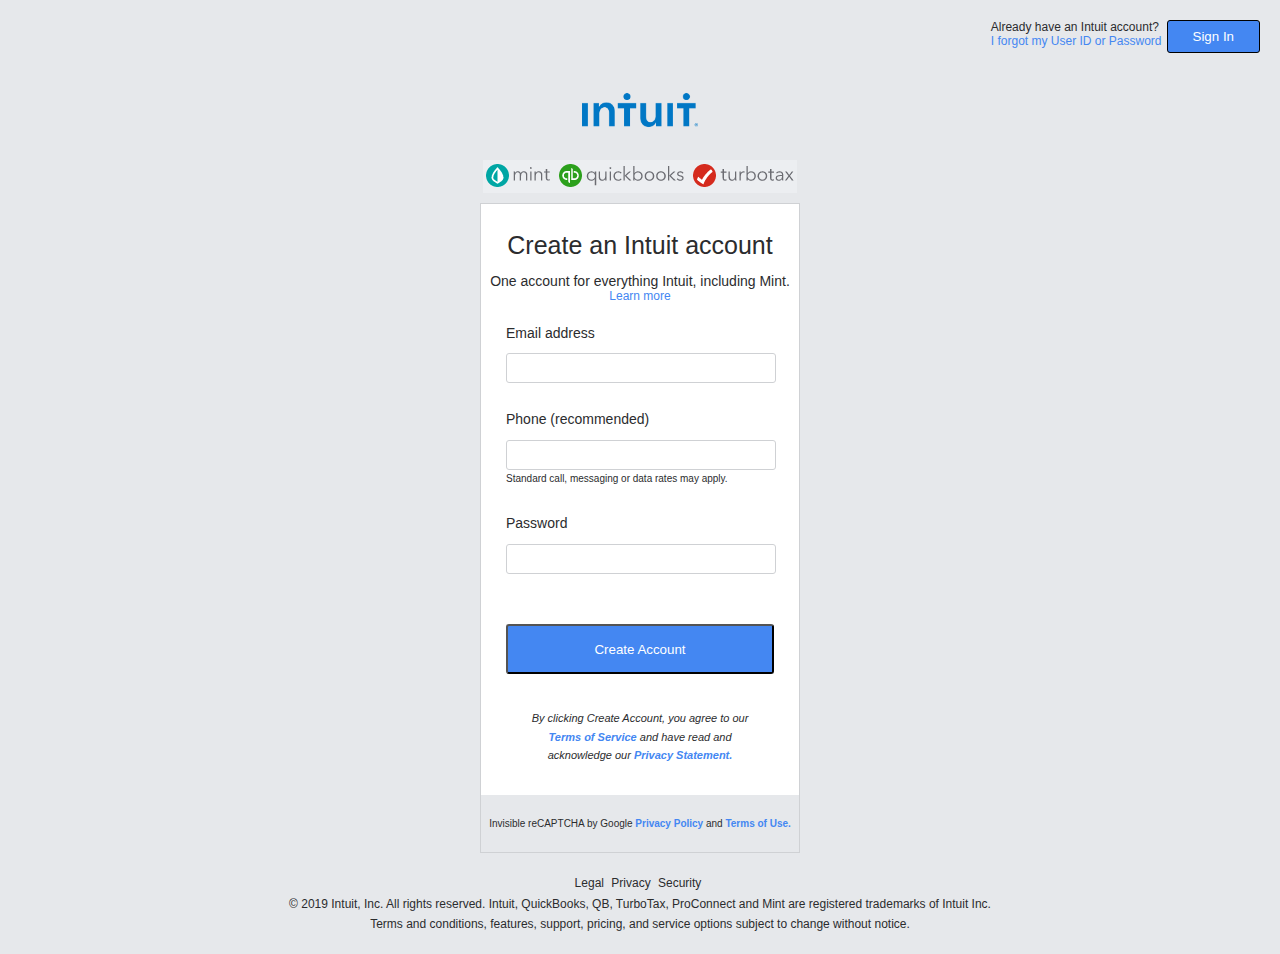
<file: html_form/index.html>
<!DOCTYPE html>

<html class="no-js"> 
     <head>
         <meta charset="utf-8">
         <meta http-equiv="X-UA-Compatible" content="IE=edge">
         <title>Intuit Account</title>
         <meta name="description" content="">
         <meta name="viewport" content="width=device-width, initial-scale=1">
         <link rel="stylesheet" href="css/style.css">
         <link rel="stylesheet" href="https://use.fontawesome.com/releases/v5.8.2/css/all.css" integrity="sha384-oS3vJWv+0UjzBfQzYUhtDYW+Pj2yciDJxpsK1OYPAYjqT085Qq/1cq5FLXAZQ7Ay" crossorigin="anonymous">
         
     </head>
     <body>
         <header class="header">
             <div class="paragraph">
             <p>
                Already have an Intuit account?
             </p>
             <a href="#">
                I forgot my User ID or Password
             </a>
            </div>
             
             <button class="signin">
                    Sign In
                 </button>
         </header>
         <main class="main">
            <img src="images/logo.png" class="logo">
            <img src="images/logos.png" class="logos" alt="">
            <form class="form">
                <section class="form-headings">
                <h1 >
                    Create an Intuit account
                </h1>
                <p>
                    One account for everything Intuit, including Mint. 
                </p>
                <a href="#">
                    
                    Learn more
                </a>
            </section>
            <section class="form-labels">
                <label>
                        Email address
                </label>
                <input type="text">
                <label>
                        Phone (recommended)
                </label>
                <input type="tel">
                <p class="little-text">
                    Standard call, messaging or data rates may apply.
                </p>
                <label >
                        Password
                </label>
                <input type="password" >
                <button class="btn-create" type="button"><i class="fas fa-lock"></i> Create Account</button>
            </section>
            <section class="form-labels">
                <i class="i-cur">
                    By clicking Create Account, you agree to our
                </i>
                <i class="i-curr">
                    <strong>Terms of Service </strong> 
                    and have read and acknowledge
                    our <strong>Privacy Statement.</strong>
                </i>
                <p class="p-labels">
                    Invisible reCAPTCHA by Google 
                    <strong>Privacy Policy</strong>
                     and <strong>Terms of Use.</strong>
                </p>
            </section>
            </form>

         </main>
         <footer class="footer">
             <section class="ul-section">
                <ul>
                    <li>Legal</li>
                    <li>Privacy</li>
                    <li>Security</li>
                </ul>
             </section>
             
             <p>
                © 2019 Intuit, Inc. All rights reserved. Intuit, QuickBooks, QB, 
                TurboTax, ProConnect and Mint are registered trademarks of Intuit Inc.
             </p>
             <p>
                Terms and conditions, features, support, pricing, and service 
                options subject to change without notice.
             </p>
         </footer>
     </body>
 </html>
</file>
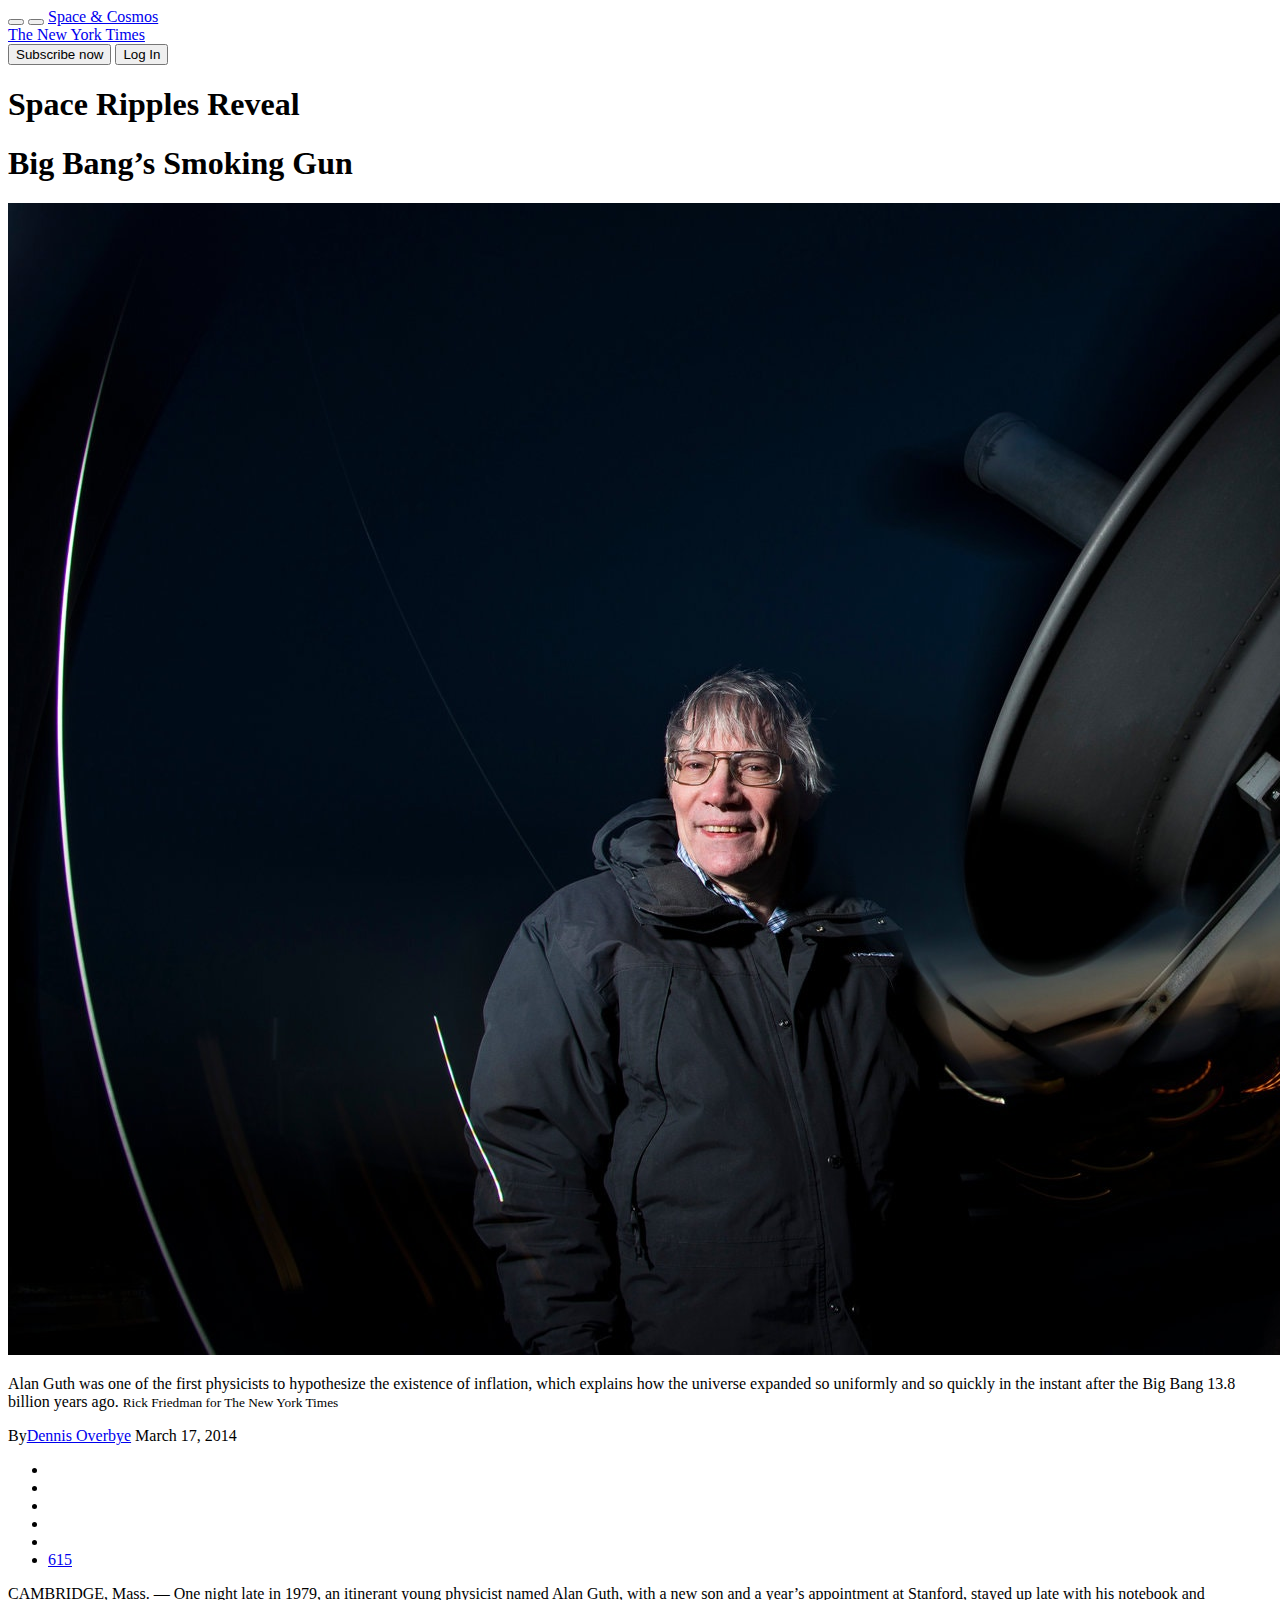
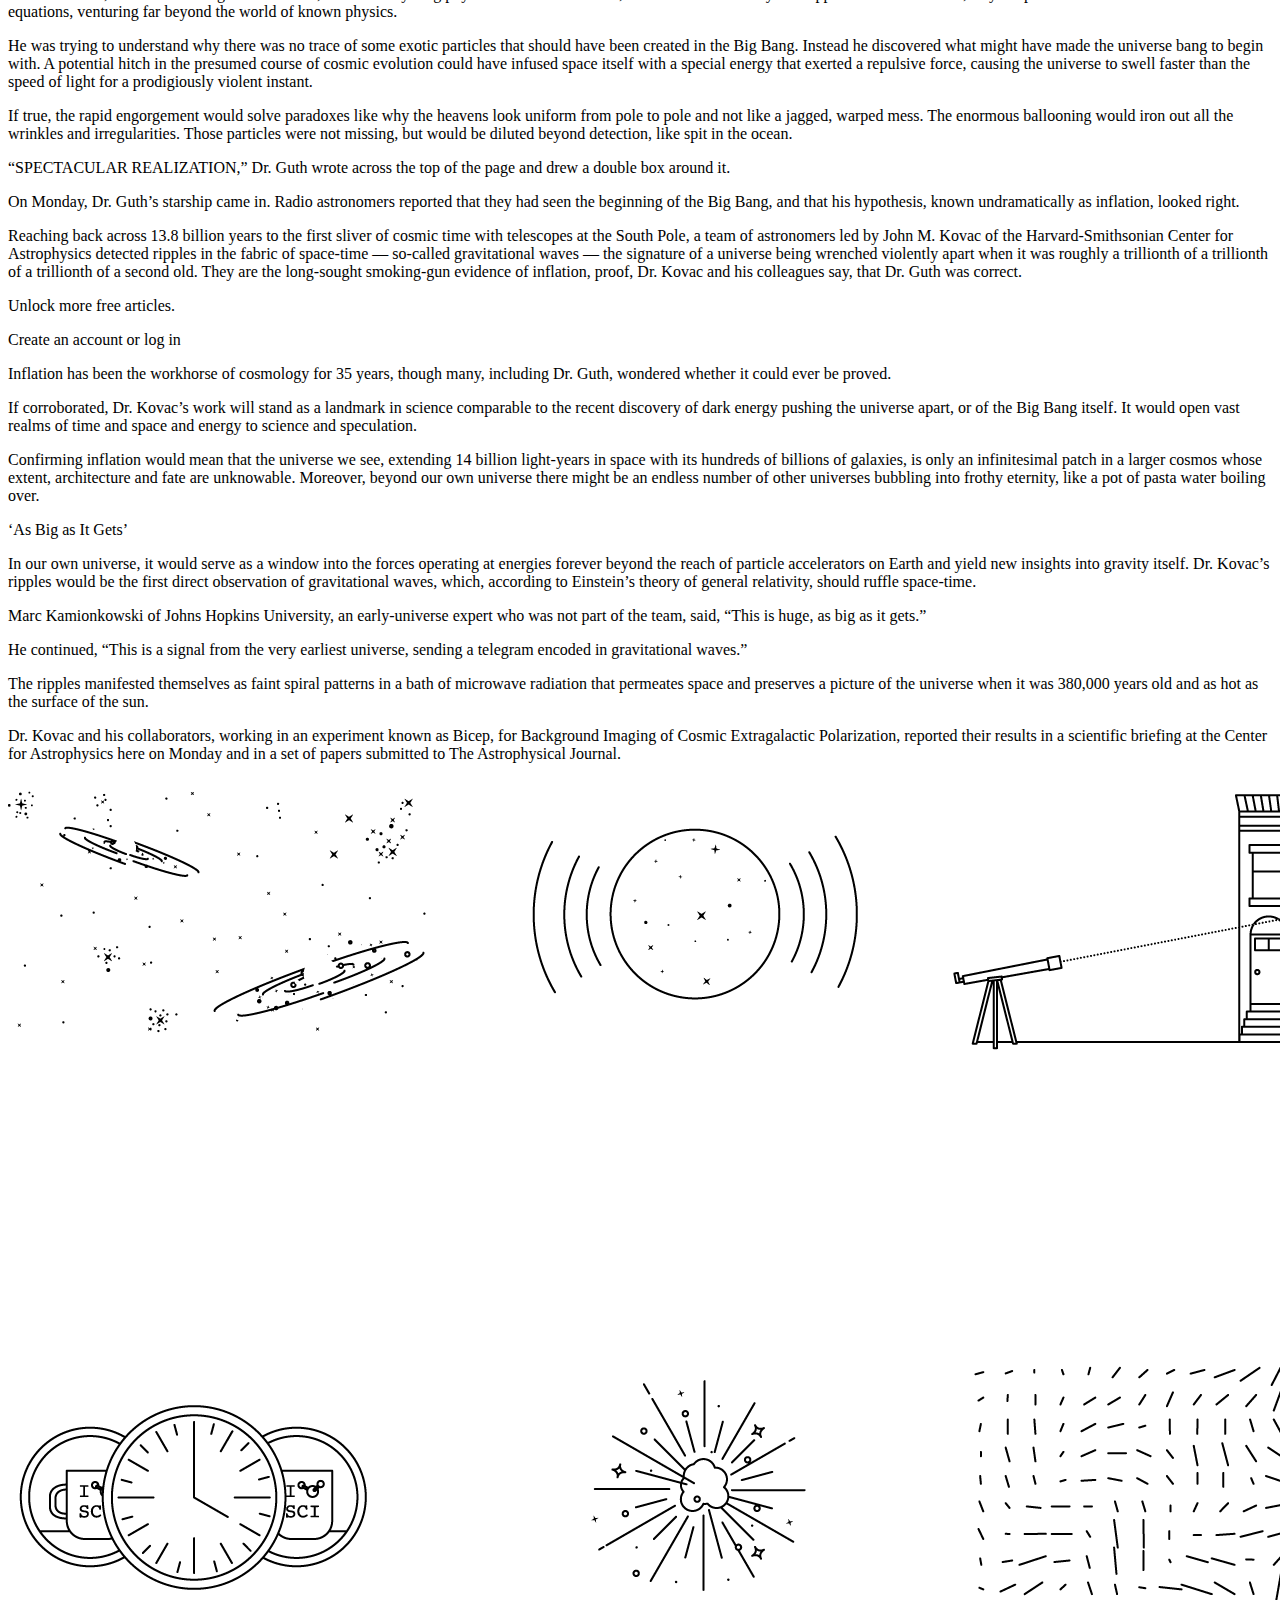
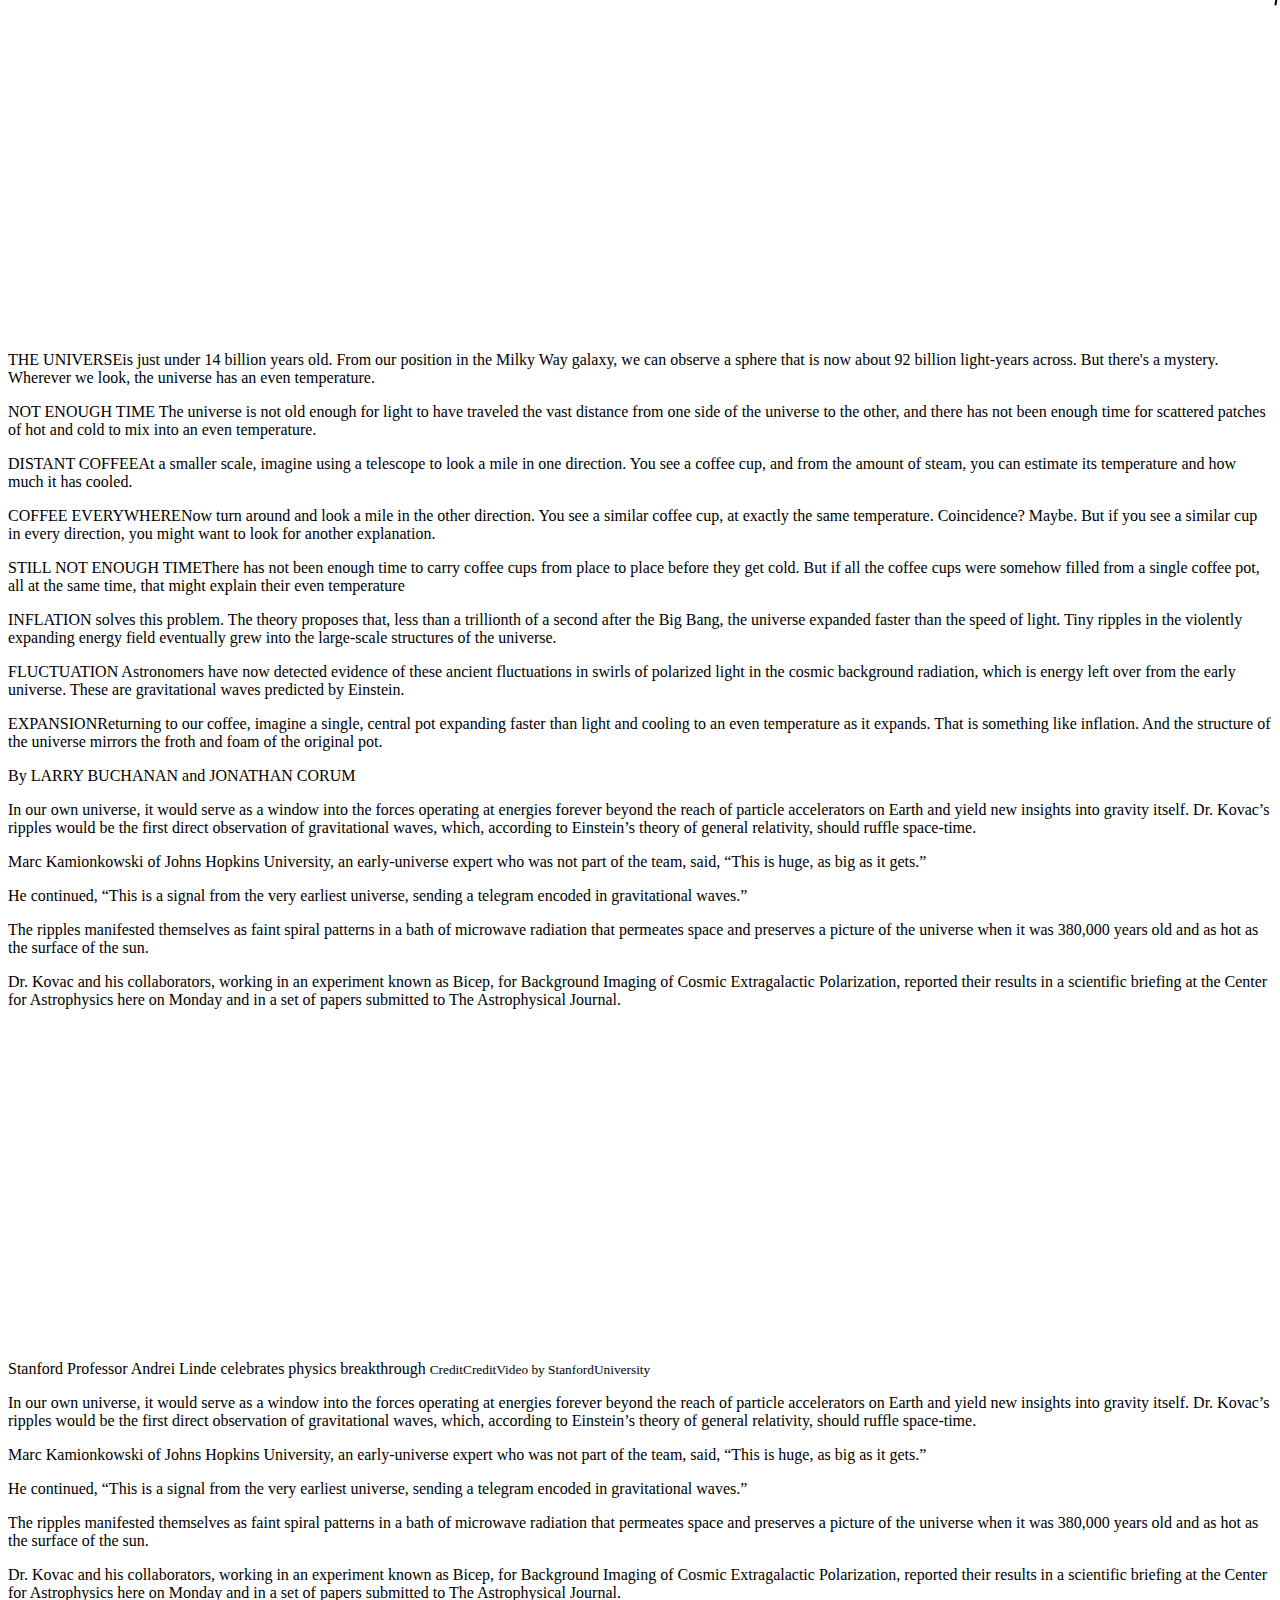
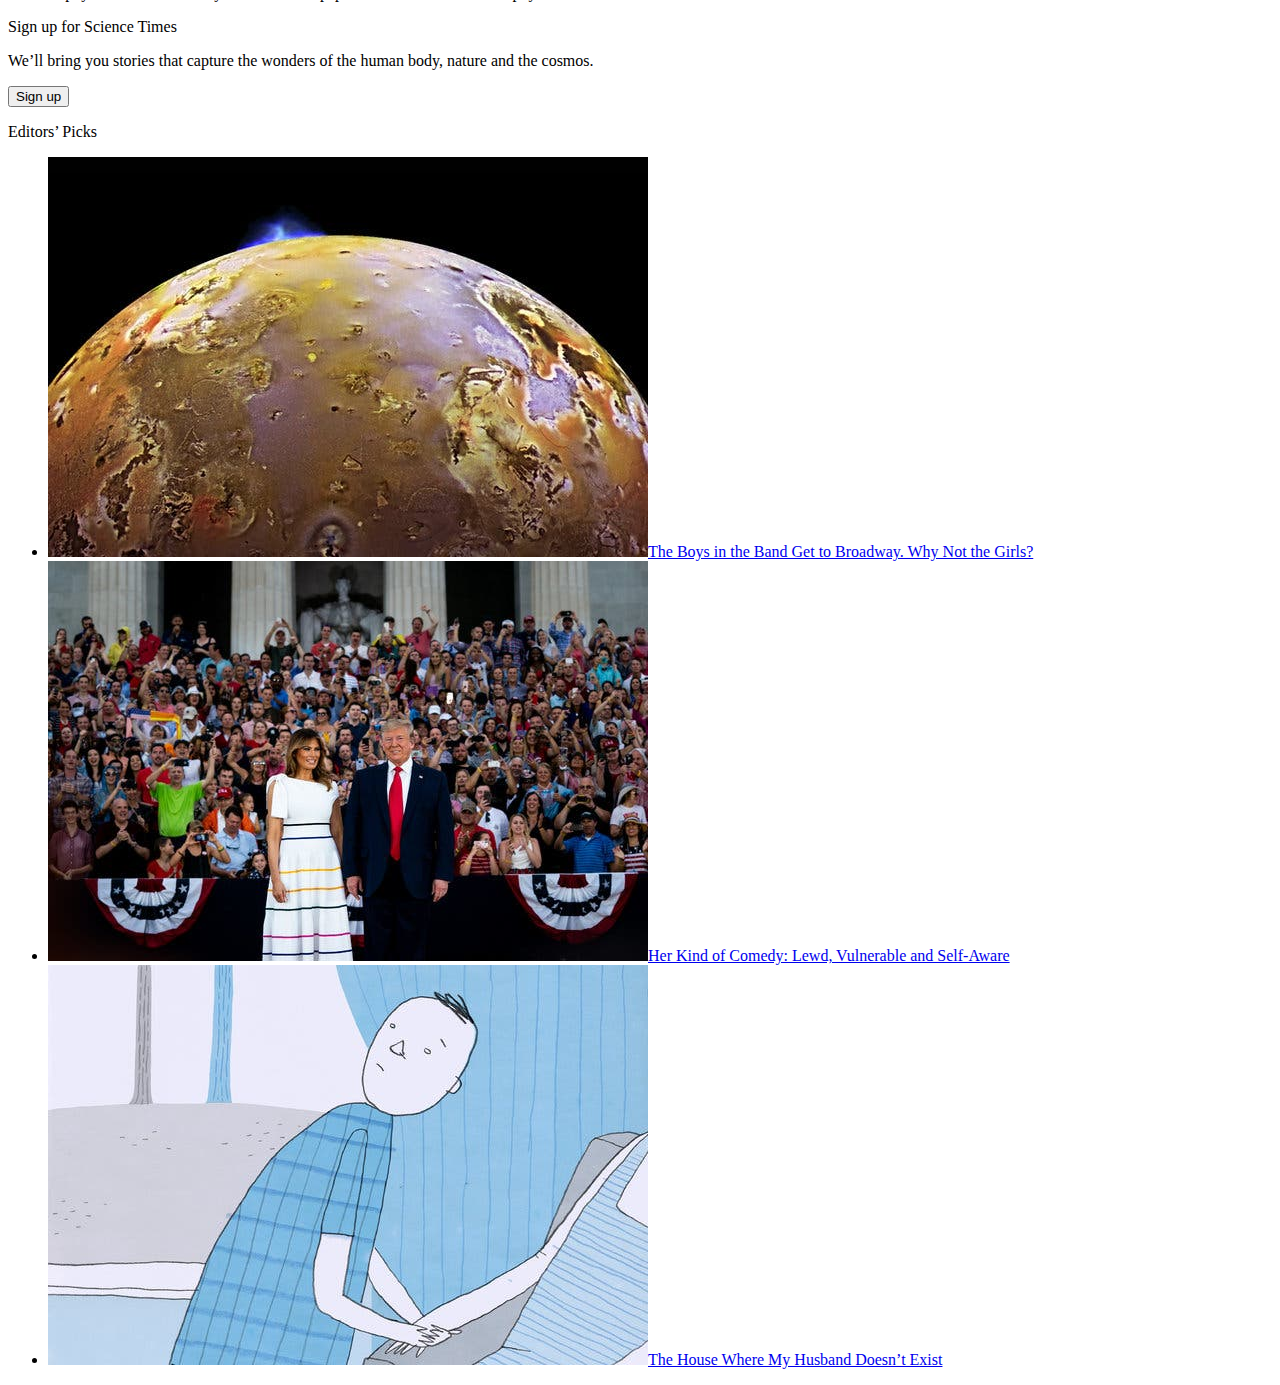
<file: positioning_and_floating/index.html>
<!DOCTYPE html>
<html class="no-js"> 
    <head>
        <meta charset="utf-8">
        <meta http-equiv="X-UA-Compatible" content="IE=edge">
        <title>Space Ripples</title>
        <meta name="description" content="">
        <meta name="viewport" content="width=device-width, initial-scale=1">
        <link rel="stylesheet" href="">
        <link rel="stylesheet" href="https://use.fontawesome.com/releases/v5.7.2/css/all.css" integrity="sha384-fnmOCqbTlWIlj8LyTjo7mOUStjsKC4pOpQbqyi7RrhN7udi9RwhKkMHpvLbHG9Sr" crossorigin="anonymous">
    </head>
    <body>
        <header class="header">
            <section class="left-side">
                    <button class="menu"><i class="fas fa-bars"></i></button>
                    <button class="search"><i class="fas fa-search"></i></button>
                    <a href="#" class="link">Space &  Cosmos</a>
            </section>
            <section class="header-center">
                <a href="#">The New York Times </a>
            </section>

            <section class="right-side">
                <button class="subsc">Subscribe now</button>
                <button class="login">Log In</button>
            </section>
        </header>
        <main class="main">
            <section class="main-part1">
                <h1 class="heading">
                    Space Ripples Reveal
                </h1>
                <h1 class="heading">
                    Big Bang’s Smoking Gun
                </h1>
                <img src="images/image-1.jpg" class="heading-img" alt="">
                <p class="main-part1-paragraph">
                        Alan Guth was one of the first physicists to hypothesize the existence of inflation, which explains how the universe expanded so uniformly and so quickly in the instant after the Big Bang 13.8 billion years ago.
                    <small>Rick Friedman for The New York Times</small>
                </p>
            </section>

            <section class="main-part2">
                <div class="row">
                    <div class="main-part2-right">
                        <span class="margin-bottom author"> By<a href="#">Dennis Overbye</a></b>
                        <span class="margin-bottom date">March 17, 2014</span>
                        <div class="icons">
                                <ul>
                                    <li class="social"><a href="#"><i class="fab fa-facebook-f"></i></a></li>
                                    <li class="social"><a href="#"><i class="fab fa-twitter"></i></a></li>
                                    <li class="social"><a href="#"><i class="fas fa-envelope"></i></a></li>
                                    <li class="social"><a href="#"><i class="fas fa-share"></i></a></li>
                                    <li class="save"><a href="#"><i class="far fa-bookmark"></i></a></li>
                                    <li class="comment"><a href="#">
                                    <i class="far fa-comment-alt"></i>
                                    <span class="">615</span>
                                    </a></li>
                                </ul>
                        </div>
                       <p class="margin-bottom text">CAMBRIDGE, Mass. — One night late in 1979, an itinerant young physicist named Alan Guth, with a new son and a year’s appointment at Stanford, stayed up late with his notebook and equations, venturing far beyond the world of known physics.</p>
                       <p class="margin-bottom text">He was trying to understand why there was no trace of some exotic particles that should have been created in the Big Bang. Instead he discovered what might have made the universe bang to begin with. A potential hitch in the presumed course of cosmic evolution could have infused space itself with a special energy that exerted a repulsive force, causing the universe to swell faster than the speed of light for a prodigiously violent instant.</p>
                       <p class="margin-bottom text">If true, the rapid engorgement would solve paradoxes like why the heavens look uniform from pole to pole and not like a jagged, warped mess. The enormous ballooning would iron out all the wrinkles and irregularities. Those particles were not missing, but would be diluted beyond detection, like spit in the ocean.</p>
                       <p class="margin-bottom text">“SPECTACULAR REALIZATION,” Dr. Guth wrote across the top of the page and drew a double box around it.</p>
                       <p class="margin-bottom text">On Monday, Dr. Guth’s starship came in. Radio astronomers reported that they had seen the beginning of the Big Bang, and that his hypothesis, known undramatically as inflation, looked right.</p>
                       <p class="margin-bottom text">Reaching back across 13.8 billion years to <span class="blue">the first sliver of cosmic time</span> with telescopes at the South Pole, a team of astronomers led by John M. Kovac of the Harvard-Smithsonian Center for Astrophysics detected ripples in the fabric of space-time — so-called <span class="blue">gravitational waves</span> — the signature of a universe being wrenched violently apart when it was roughly a trillionth of a trillionth of a trillionth of a second old. They are the long-sought smoking-gun evidence of inflation, proof, Dr. Kovac and his colleagues say, that Dr. Guth was correct.</p>
                       <div class="center-text">
                       <p class="small-text-center">Unlock more free articles.</p>
                       <p class="margin-bottom blue small-text-center">Create an account or log in</p>
                        </div>
                       <p class="margin-bottom text">Inflation has been the workhorse of cosmology for 35 years, though many, including Dr. Guth, wondered whether it could ever be proved.</p>
                       <p class="margin-bottom text">If corroborated, Dr. Kovac’s work will stand as a landmark in science comparable to the recent discovery of dark energy pushing the universe apart, or of the Big Bang itself. It would open vast realms of time and space and energy to science and speculation.</p>
                       <p class="margin-bottom text">Confirming inflation would mean that the universe we see, extending 14 billion light-years in space with its hundreds of billions of galaxies, is only an infinitesimal patch in a larger cosmos whose extent, architecture and fate are unknowable. Moreover, beyond our own universe there might be an endless number of other universes bubbling into frothy eternity, like a pot of pasta water boiling over.</p>
                       <p class="margin-bottom text"></p>
                       <span class="margin-bottom little-heading">
                            ‘As Big as It Gets’
                       </span>
                       <p class="margin-bottom text">In our own universe, it would serve as a window into the forces operating at energies forever beyond the reach of particle accelerators on Earth and yield new insights into gravity itself. Dr. Kovac’s ripples would be the first direct observation of gravitational waves, which, according to Einstein’s theory of general relativity, should ruffle space-time.</p>
                       <p class="margin-bottom text">Marc Kamionkowski of Johns Hopkins University, an early-universe expert who was not part of the team, said, “This is huge, as big as it gets.”</p>
                       <p class="margin-bottom text">He continued, “This is a signal from the very earliest universe, sending a telegram encoded in gravitational waves.”</p>
                       <p class="margin-bottom text">The ripples manifested themselves as faint spiral patterns in a bath of microwave radiation that permeates space and preserves a picture of the universe when it was 380,000 years old and as hot as the surface of the sun.</p>
                       <p class="margin-bottom text">Dr. Kovac and his collaborators, working in an experiment known as Bicep, for Background Imaging of Cosmic Extragalactic Polarization, reported their results in a scientific briefing at the Center for Astrophysics here on Monday and in a set of papers submitted to The Astrophysical Journal.</p>

                       <section class="main-part3">
                            <img src="images/blackwhite1.png" class="part3-image" alt="">
                            <p class="part3-text"><span>THE UNIVERSE</span>is just under 14 billion years old. From our position in the Milky Way galaxy, we can observe a sphere that is now about 92 billion light-years across. But there's a mystery. Wherever we look, the universe has an even temperature.</p>
                            <p class="part3-text"><span>NOT ENOUGH TIME </span> The universe is not old enough for light to have traveled the vast distance from one side of the universe to the other, and there has not been enough time for scattered patches of hot and cold to mix into an even temperature.</p>
                            <p class="part3-text"><span>DISTANT COFFEE</span>At a smaller scale, imagine using a telescope to look a mile in one direction. You see a coffee cup, and from the amount of steam, you can estimate its temperature and how much it has cooled.</p>
                            <p class="part3-text"><span>COFFEE EVERYWHERE</span>Now turn around and look a mile in the other direction. You see a similar coffee cup, at exactly the same temperature. Coincidence? Maybe. But if you see a similar cup in every direction, you might want to look for another explanation.</p>
                            <p class="part3-text"><span>STILL NOT ENOUGH TIME</span>There has not been enough time to carry coffee cups from place to place before they get cold. But if all the coffee cups were somehow filled from a single coffee pot, all at the same time, that might explain their even temperature</p>
                            <p class="part3-text"><span>INFLATION</span> solves this problem. The theory proposes that, less than a trillionth of a second after the Big Bang, the universe expanded faster than the speed of light. Tiny ripples in the violently expanding energy field eventually grew into the large-scale structures of the universe.</p>
                            <p class="part3-text"><span>FLUCTUATION </span> Astronomers have now detected evidence of these ancient fluctuations in swirls of polarized light in the cosmic background radiation, which is energy left over from the early universe. These are gravitational waves predicted by Einstein.</p>
                            <p class="part3-text"><span>EXPANSION</span>Returning to our coffee, imagine a single, central pot expanding faster than light and cooling to an even temperature as it expands. That is something like inflation. And the structure of the universe mirrors the froth and foam of the original pot.</p>
                            <div class="bottom-text">
                                    By LARRY BUCHANAN and JONATHAN CORUM
                            </div>

                            <p class="margin-bottom text">In our own universe, it would serve as a window into the forces operating at energies forever beyond the reach of particle accelerators on Earth and yield new insights into gravity itself. Dr. Kovac’s ripples would be the first direct observation of gravitational waves, which, according to Einstein’s theory of general relativity, should ruffle space-time.</p>
                            <p class="margin-bottom text">Marc Kamionkowski of Johns Hopkins University, an early-universe expert who was not part of the team, said, “This is huge, as big as it gets.”</p>
                            <p class="margin-bottom text">He continued, “This is a signal from the very earliest universe, sending a telegram encoded in gravitational waves.”</p>
                            <p class="margin-bottom text">The ripples manifested themselves as faint spiral patterns in a bath of microwave radiation that permeates space and preserves a picture of the universe when it was 380,000 years old and as hot as the surface of the sun.</p>
                            <p class="margin-bottom text">Dr. Kovac and his collaborators, working in an experiment known as Bicep, for Background Imaging of Cosmic Extragalactic Polarization, reported their results in a scientific briefing at the Center for Astrophysics here on Monday and in a set of papers submitted to The Astrophysical Journal.</p>

                            <div class="video">
                                    <iframe width="500" height="315" src="https://www.youtube.com/embed/wlsDXrqwkuw" frameborder="0" allow="accelerometer; autoplay; encrypted-media; gyroscope; picture-in-picture" allowfullscreen></iframe>
                            </div>


                            <p class="main-part1-paragraph">
                                    Stanford Professor Andrei Linde celebrates physics breakthrough
                                <small>CreditCreditVideo by StanfordUniversity</small>
                            </p>
                            <p class="margin-bottom text">In our own universe, it would serve as a window into the forces operating at energies forever beyond the reach of particle accelerators on Earth and yield new insights into gravity itself. Dr. Kovac’s ripples would be the first direct observation of gravitational waves, which, according to Einstein’s theory of general relativity, should ruffle space-time.</p>
                            <p class="margin-bottom text">Marc Kamionkowski of Johns Hopkins University, an early-universe expert who was not part of the team, said, “This is huge, as big as it gets.”</p>
                            <p class="margin-bottom text">He continued, “This is a signal from the very earliest universe, sending a telegram encoded in gravitational waves.”</p>
                            <p class="margin-bottom text">The ripples manifested themselves as faint spiral patterns in a bath of microwave radiation that permeates space and preserves a picture of the universe when it was 380,000 years old and as hot as the surface of the sun.</p>
                            <p class="margin-bottom text">Dr. Kovac and his collaborators, working in an experiment known as Bicep, for Background Imaging of Cosmic Extragalactic Polarization, reported their results in a scientific briefing at the Center for Astrophysics here on Monday and in a set of papers submitted to The Astrophysical Journal.</p>

                        </section>
                    </div>    
                    
                    <div class="main-part2-left">
                        <section class="left-signup">
                            <p class="signup-heading">
                                    Sign up for Science Times
                            </p>
                            <p>We’ll bring you stories that capture the wonders of the human body, nature and the cosmos.</p>
                            <button class="signup">Sign up</button>
                        </section>

                        <section class="editors">
                            <p class="editor-heading">
                                Editors’ Picks
                            </p>
                        </section>

                        <section class="editor-list">
                            <ul>
                                <li><a href="#"><img src="images/6.jpg" alt="">The Boys in the Band Get to Broadway. Why Not the Girls?</a></li>
                                <li><a href="#"><img src="images/8.jpg" alt="">Her Kind of Comedy: Lewd, Vulnerable and Self-Aware</a></li>
                                <li><a href="#"><img src="images/9.jpg" alt="">The House Where My Husband Doesn’t Exist</a></li>
                                
                            </ul>
                        </section>
                    </div>
                </div>
            </section>

            
        </main>
    </body>
</html>
</file>
<file: html_form/css/style.css>
/* base styles */

*,
*::after,
*::before {
  margin: 0;
  padding: 0;
  box-sizing:border-box }

html {
  font-size: 62.5%;
 }

body {
  font-family: "Lato", sans-serif;
  font-weight: 400;
  line-height: 1.7;
  color: #2b2c2e;
  background-color: #e6e8eb;
  box-sizing: border-box; 
  font-size: 1.6rem;
  padding: 0;
  
}   

/* Header  */
.header{
    
    font-size: 1.2rem;
    line-height:1.2;
    float: right;
    height: 4rem;
    position: absolute;
    padding: 0;
    top: 2rem;
    right:2rem;
}

.paragraph {
    float:left;
}

a{

    color:#4487f2;
    text-decoration:none;
}

.signin {
    margin-left:0.5rem;
    border: 1px solid black;
    border-radius: 3px;
    padding: .8rem 2.5rem;
    background-color: #4487f2;
    color:white
}


/* Main */

main>.logo {
    display: block;
    margin: 7rem auto 1rem auto;
    height: 8rem;
  
}

.logos {
    display: block;
    margin: 0 auto 1rem auto;

}

.form{
    background-color: white;
    width: 25%;
    margin-right: auto;
    margin-left: auto;
    border:1px solid #cfd1d4;

}

.form-headings>h1{
    font-size: 2.5rem;
    padding: 2rem 0 0 0 ;
    text-align: center;
    font-weight: 300;
}

.form-headings>p{
    font-size: 1.4rem;
    padding-top: 1rem;
    text-align: center;
    font-weight: 300;
    line-height: 0.7
}

.form-headings>a{
    display: block;
    font-size: 1.2rem;
    padding:  0;
    text-align:center;
    font-weight: 300;
}

.form-labels {
    display: flex;
    flex-direction: column;
}

.form-labels>label {
    font-size:1.4rem;
    margin: 1.5rem auto .8rem 2.5rem;
}

.form-labels>input{
    height: 3rem;
    width: 85%;
    margin: 0 auto 1rem 2.5rem;
    border-radius: 3px;
    border:0.5px solid #cfd1d4;

}

.form-labels>input[type=tel] {
    margin-bottom: 0;
}
.form-labels>input[type=password] {
    margin-bottom: 3rem;
}

.btn-create {
    margin:2rem 2.5rem;
    background-color: #4487f2;
    border-radius: 3px;
    color:white;
    height: 5rem;
   
}

.little-text {
    font-size: 1rem;
    margin: 0 auto 1rem 2.5rem;
}

.i-cur{
    margin-top:1.5rem;
    font-size:1.1rem;
    text-align: center
}
.i-curr{
    margin-top:0;
    font-size:1.1rem;
    text-align: center;
    margin-left: 3.5rem;
    margin-right: 3.5rem;
}

.i-curr>strong{
    color: #4487f2;

}
.i-curr>strong:hover {
    cursor: pointer;
    text-decoration: underline;
}

.form-labels>.p-labels{
    background-color: #e6e8eb;
    text-align: center;
    font-size: 1rem;
    padding: 2rem 0;
    margin-top: 3rem;
}

.p-labels>strong{
    color: #4487f2;
}

.p-labels>strong:hover{
    cursor: pointer;
    text-decoration: underline;
}

.footer{
    margin-top: 2rem;
    text-align: center;
    font-size: 1.2rem;
    margin-bottom: 2rem;
}

li{
    list-style: none;
    display: inline;
    margin-right: 0.4rem;
}
li:hover{
    text-decoration: underline;
}
.ul-section{
   
    
}
</file>
